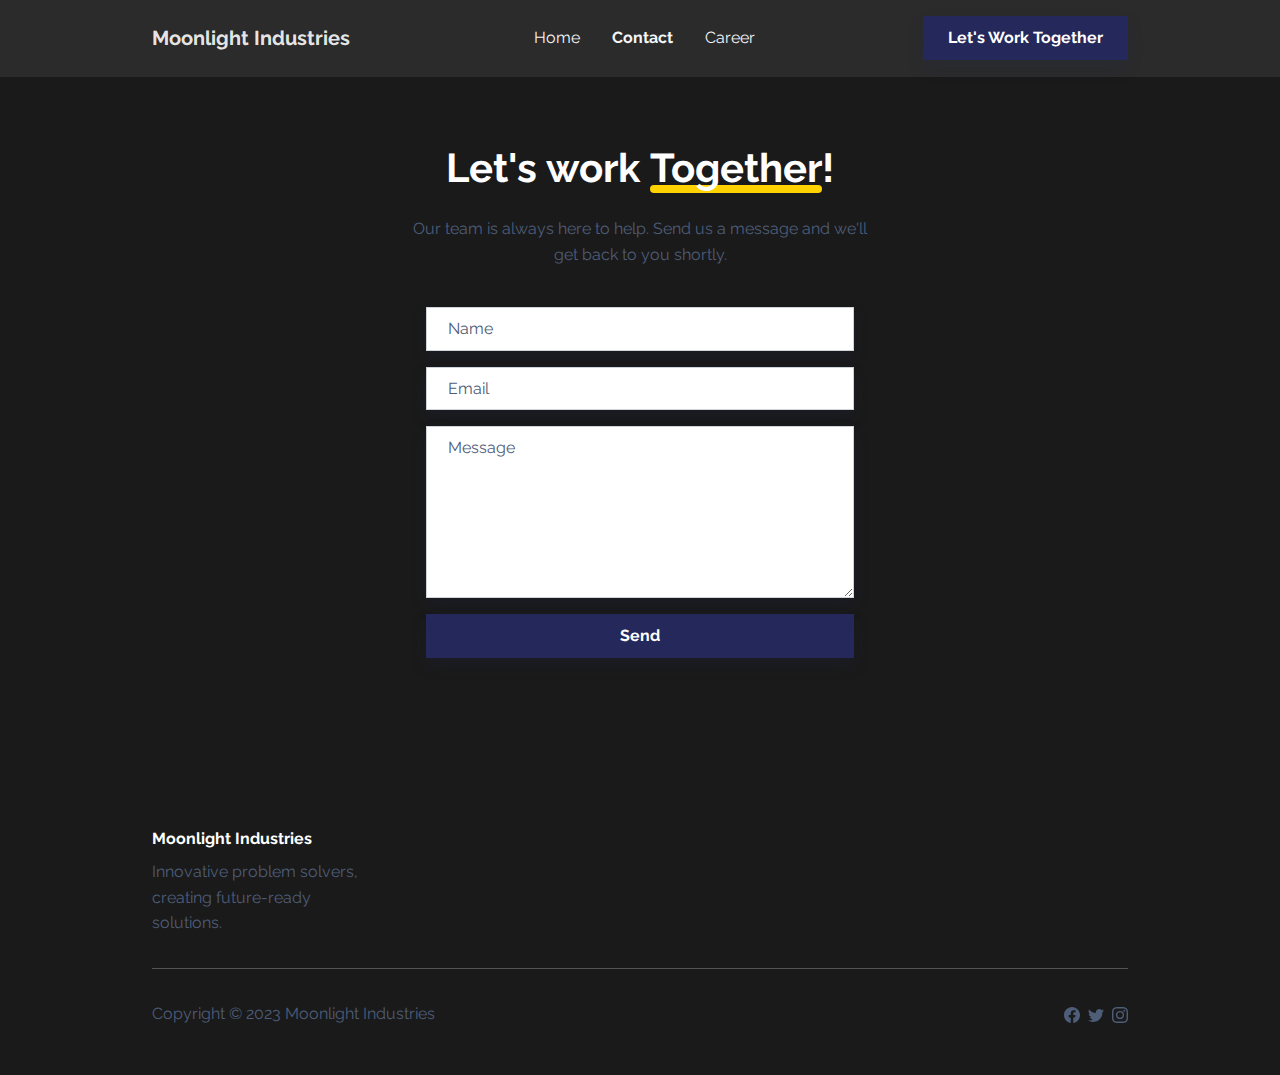
<file: contact.html>
<!DOCTYPE html><html lang="en"><head><meta charset="utf-8"><meta name="viewport" content="width=device-width, initial-scale=1.0, shrink-to-fit=no"><title>Contacts - Moonlight Industries</title><meta name="twitter:card" content="summary"><meta property="og:image" content="https://moonlightindustries.xyz/assets/img/logo_transparent.png"><meta name="twitter:description" content="Welcome to Moonlight Industries, a multi-disciplinary team of experts specializing in AI, ML, web design, graphic design, and marketing. Our cutting-edge solutions are tailored to meet your unique needs and are designed to help your business grow. Discover the power of innovation with Moonlight Industries – your one-stop-shop for all your digital needs."><meta property="og:type" content="website"><meta name="description" content="Welcome to Moonlight Industries, a multi-disciplinary team of experts specializing in AI, ML, web design, graphic design, and marketing. Our cutting-edge solutions are tailored to meet your unique needs and are designed to help your business grow. Discover the power of innovation with Moonlight Industries – your one-stop-shop for all your digital needs."><meta property="og:description" content="Welcome to Moonlight Industries, a multi-disciplinary team of experts specializing in AI, ML, web design, graphic design, and marketing. Our cutting-edge solutions are tailored to meet your unique needs and are designed to help your business grow. Discover the power of innovation with Moonlight Industries – your one-stop-shop for all your digital needs."><meta name="twitter:title" content="Moonlight Industries"><meta name="twitter:image" content="https://moonlightindustries.xyz/assets/img/logo_transparent.png"><link rel="icon" type="image/png" sizes="1200x1200" href="assets/img/logo_transparent.png"><link rel="icon" type="image/png" sizes="1200x1200" href="assets/img/logo_transparent.png"><link rel="icon" type="image/png" sizes="1200x1200" href="assets/img/logo_transparent.png"><link rel="icon" type="image/png" sizes="1200x1200" href="assets/img/logo_transparent.png"><link rel="icon" type="image/png" sizes="1200x1200" href="assets/img/logo_transparent.png"><link rel="stylesheet" href="assets/bootstrap/css/bootstrap.min.css"><link rel="stylesheet" href="assets/css/styles.min.css"></head><body style="background: #1a1a1a;color: rgb(255,255,255);"><nav class="navbar navbar-light navbar-expand-md fixed-top navbar-shrink py-3" id="mainNav" style="background: #2B2B2B;color: var(--bs-card-bg);"><div class="container"><a class="navbar-brand d-flex align-items-center" href="/"><span style="color: rgba(255,255,255,0.9);">Moonlight Industries</span></a><button data-bs-toggle="collapse" class="navbar-toggler" data-bs-target="#navcol-1"><span class="visually-hidden">Toggle navigation</span><span class="navbar-toggler-icon"></span></button><div class="collapse navbar-collapse" id="navcol-1"><ul class="navbar-nav mx-auto"><li class="nav-item"><a class="nav-link" href="index.html">Home</a></li><li class="nav-item"><a class="nav-link active" href="contact.html">Contact</a></li><li class="nav-item"><a class="nav-link" href="https://www.linkedin.com/company/moonlightindustriesai/">Career</a></li></ul><a class="btn btn-primary shadow" role="button" href="contact.html">Let's Work Together</a></div></div></nav><section class="py-5 mt-5"><div class="container py-5"><div class="row"><div class="col-md-8 col-xl-6 text-center mx-auto"><h2 class="display-6 fw-bold mb-4">Let's work&nbsp;<span class="underline">Together</span>!</h2><p class="text-muted">Our team is always here to help. Send us a message and we'll get back to you shortly.</p></div></div><div class="row d-flex justify-content-center"><div class="col-md-6"><div><form class="p-3 p-xl-4" data-bss-recipient="2f83787b0c7ae7813cb0a6820bb4e59b" data-bss-redirect-url="thankyou.html"><div class="mb-3"><input class="shadow form-control" type="text" id="name-1" name="name" placeholder="Name"></div><div class="mb-3"><input class="shadow form-control" type="email" id="email-1" name="email" placeholder="Email"></div><div class="mb-3"><textarea class="shadow form-control" id="message-1" name="message" rows="6" placeholder="Message"></textarea></div><div><button class="btn btn-primary shadow d-block w-100" type="submit">Send </button></div></form></div></div></div></div></section><footer><div class="container py-4 py-lg-5"><div class="row row-cols-2 row-cols-md-4"><div class="col-12 col-md-3"><div class="fw-bold d-flex align-items-center mb-2"><span>Moonlight Industries</span></div><p class="text-muted">Innovative problem solvers, creating future-ready solutions.</p></div></div><hr><div class="text-muted d-flex justify-content-between align-items-center pt-3"><p class="mb-0">Copyright © 2023 Moonlight Industries</p><ul class="list-inline mb-0"><li class="list-inline-item"><a href="https://facebook.com/MoonlightIndustriesAI"><svg xmlns="http://www.w3.org/2000/svg" width="1em" height="1em" fill="currentColor" viewBox="0 0 16 16" class="bi bi-facebook">
  <path d="M16 8.049c0-4.446-3.582-8.05-8-8.05C3.58 0-.002 3.603-.002 8.05c0 4.017 2.926 7.347 6.75 7.951v-5.625h-2.03V8.05H6.75V6.275c0-2.017 1.195-3.131 3.022-3.131.876 0 1.791.157 1.791.157v1.98h-1.009c-.993 0-1.303.621-1.303 1.258v1.51h2.218l-.354 2.326H9.25V16c3.824-.604 6.75-3.934 6.75-7.951z"></path>
</svg></a></li><li class="list-inline-item"><a href="https://twitter.com/MoonlightIndsAI"><svg xmlns="http://www.w3.org/2000/svg" width="1em" height="1em" fill="currentColor" viewBox="0 0 16 16" class="bi bi-twitter">
  <path d="M5.026 15c6.038 0 9.341-5.003 9.341-9.334 0-.14 0-.282-.006-.422A6.685 6.685 0 0 0 16 3.542a6.658 6.658 0 0 1-1.889.518 3.301 3.301 0 0 0 1.447-1.817 6.533 6.533 0 0 1-2.087.793A3.286 3.286 0 0 0 7.875 6.03a9.325 9.325 0 0 1-6.767-3.429 3.289 3.289 0 0 0 1.018 4.382A3.323 3.323 0 0 1 .64 6.575v.045a3.288 3.288 0 0 0 2.632 3.218 3.203 3.203 0 0 1-.865.115 3.23 3.23 0 0 1-.614-.057 3.283 3.283 0 0 0 3.067 2.277A6.588 6.588 0 0 1 .78 13.58a6.32 6.32 0 0 1-.78-.045A9.344 9.344 0 0 0 5.026 15z"></path>
</svg></a></li><li class="list-inline-item"><a href="https://www.instagram.com/moonlightindustries.ai/"><svg xmlns="http://www.w3.org/2000/svg" width="1em" height="1em" fill="currentColor" viewBox="0 0 16 16" class="bi bi-instagram">
  <path d="M8 0C5.829 0 5.556.01 4.703.048 3.85.088 3.269.222 2.76.42a3.917 3.917 0 0 0-1.417.923A3.927 3.927 0 0 0 .42 2.76C.222 3.268.087 3.85.048 4.7.01 5.555 0 5.827 0 8.001c0 2.172.01 2.444.048 3.297.04.852.174 1.433.372 1.942.205.526.478.972.923 1.417.444.445.89.719 1.416.923.51.198 1.09.333 1.942.372C5.555 15.99 5.827 16 8 16s2.444-.01 3.298-.048c.851-.04 1.434-.174 1.943-.372a3.916 3.916 0 0 0 1.416-.923c.445-.445.718-.891.923-1.417.197-.509.332-1.09.372-1.942C15.99 10.445 16 10.173 16 8s-.01-2.445-.048-3.299c-.04-.851-.175-1.433-.372-1.941a3.926 3.926 0 0 0-.923-1.417A3.911 3.911 0 0 0 13.24.42c-.51-.198-1.092-.333-1.943-.372C10.443.01 10.172 0 7.998 0h.003zm-.717 1.442h.718c2.136 0 2.389.007 3.232.046.78.035 1.204.166 1.486.275.373.145.64.319.92.599.28.28.453.546.598.92.11.281.24.705.275 1.485.039.843.047 1.096.047 3.231s-.008 2.389-.047 3.232c-.035.78-.166 1.203-.275 1.485a2.47 2.47 0 0 1-.599.919c-.28.28-.546.453-.92.598-.28.11-.704.24-1.485.276-.843.038-1.096.047-3.232.047s-2.39-.009-3.233-.047c-.78-.036-1.203-.166-1.485-.276a2.478 2.478 0 0 1-.92-.598 2.48 2.48 0 0 1-.6-.92c-.109-.281-.24-.705-.275-1.485-.038-.843-.046-1.096-.046-3.233 0-2.136.008-2.388.046-3.231.036-.78.166-1.204.276-1.486.145-.373.319-.64.599-.92.28-.28.546-.453.92-.598.282-.11.705-.24 1.485-.276.738-.034 1.024-.044 2.515-.045v.002zm4.988 1.328a.96.96 0 1 0 0 1.92.96.96 0 0 0 0-1.92zm-4.27 1.122a4.109 4.109 0 1 0 0 8.217 4.109 4.109 0 0 0 0-8.217zm0 1.441a2.667 2.667 0 1 1 0 5.334 2.667 2.667 0 0 1 0-5.334z"></path>
</svg></a></li></ul></div></div></footer><script src="https://cdn.jsdelivr.net/npm/bootstrap@5.2.3/dist/js/bootstrap.bundle.min.js"></script><script src="assets/js/script.min.js"></script><script src="assets/js/smart-forms.min.min.js"></script></body></html>
</file>
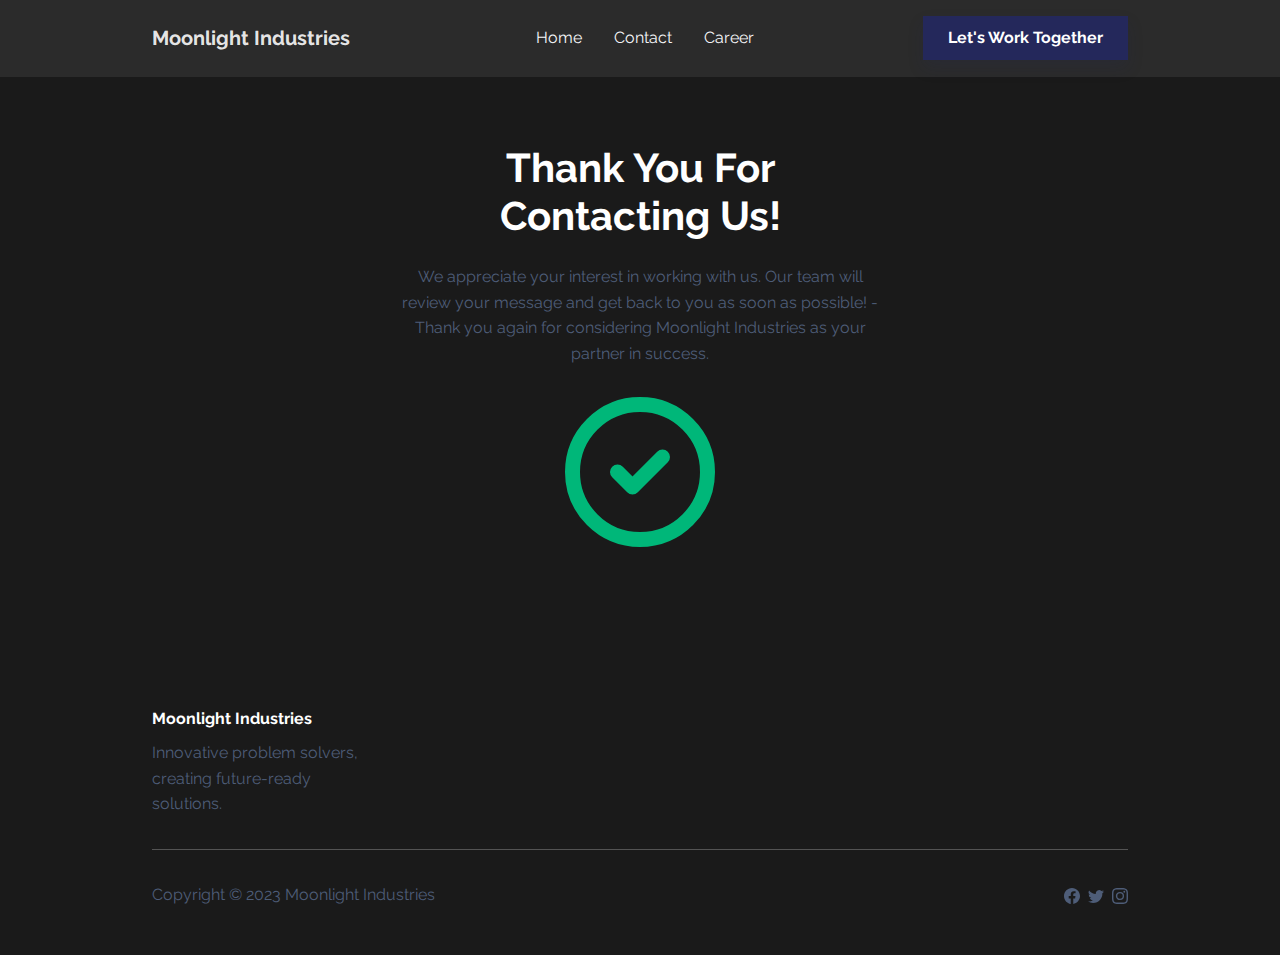
<file: thankyou.html>
<!DOCTYPE html><html lang="en"><head><meta charset="utf-8"><meta name="viewport" content="width=device-width, initial-scale=1.0, shrink-to-fit=no"><title>Contacts - Moonlight Industries</title><meta name="twitter:card" content="summary"><meta property="og:image" content="https://moonlightindustries.xyz/assets/img/logo_transparent.png"><meta name="twitter:description" content="Welcome to Moonlight Industries, a multi-disciplinary team of experts specializing in AI, ML, web design, graphic design, and marketing. Our cutting-edge solutions are tailored to meet your unique needs and are designed to help your business grow. Discover the power of innovation with Moonlight Industries – your one-stop-shop for all your digital needs."><meta property="og:type" content="website"><meta name="description" content="Welcome to Moonlight Industries, a multi-disciplinary team of experts specializing in AI, ML, web design, graphic design, and marketing. Our cutting-edge solutions are tailored to meet your unique needs and are designed to help your business grow. Discover the power of innovation with Moonlight Industries – your one-stop-shop for all your digital needs."><meta property="og:description" content="Welcome to Moonlight Industries, a multi-disciplinary team of experts specializing in AI, ML, web design, graphic design, and marketing. Our cutting-edge solutions are tailored to meet your unique needs and are designed to help your business grow. Discover the power of innovation with Moonlight Industries – your one-stop-shop for all your digital needs."><meta name="twitter:title" content="Moonlight Industries"><meta name="twitter:image" content="https://moonlightindustries.xyz/assets/img/logo_transparent.png"><link rel="icon" type="image/png" sizes="1200x1200" href="assets/img/logo_transparent.png"><link rel="icon" type="image/png" sizes="1200x1200" href="assets/img/logo_transparent.png"><link rel="icon" type="image/png" sizes="1200x1200" href="assets/img/logo_transparent.png"><link rel="icon" type="image/png" sizes="1200x1200" href="assets/img/logo_transparent.png"><link rel="icon" type="image/png" sizes="1200x1200" href="assets/img/logo_transparent.png"><link rel="stylesheet" href="assets/bootstrap/css/bootstrap.min.css"><link rel="stylesheet" href="assets/css/styles.min.css"></head><body style="background: #1a1a1a;color: rgb(255,255,255);"><nav class="navbar navbar-light navbar-expand-md fixed-top navbar-shrink py-3" id="mainNav" style="background: #2B2B2B;color: var(--bs-card-bg);"><div class="container"><a class="navbar-brand d-flex align-items-center" href="/"><span style="color: rgba(255,255,255,0.9);">Moonlight Industries</span></a><button data-bs-toggle="collapse" class="navbar-toggler" data-bs-target="#navcol-1"><span class="visually-hidden">Toggle navigation</span><span class="navbar-toggler-icon"></span></button><div class="collapse navbar-collapse" id="navcol-1"><ul class="navbar-nav mx-auto"><li class="nav-item"><a class="nav-link" href="index.html">Home</a></li><li class="nav-item"><a class="nav-link" href="contact.html">Contact</a></li><li class="nav-item"><a class="nav-link" href="https://www.linkedin.com/company/moonlightindustriesai/">Career</a></li></ul><a class="btn btn-primary shadow" role="button" href="contact.html">Let's Work Together</a></div></div></nav><section class="py-5 mt-5"><div class="container py-5"><div class="row"><div class="col-md-8 col-xl-6 text-center mx-auto"><h2 class="display-6 fw-bold mb-4">Thank You For Contacting Us!</h2><p class="text-muted">We appreciate your interest in working with us. Our team will review your message and get back to you as soon as possible! - Thank you again for considering Moonlight Industries as your partner in success.</p></div></div><div class="row d-flex justify-content-center"><div class="col-md-6"><div class="d-lg-flex justify-content-lg-center"><svg xmlns="http://www.w3.org/2000/svg" width="1em" height="1em" viewBox="0 0 24 24" stroke-width="2" stroke="currentColor" fill="none" stroke-linecap="round" stroke-linejoin="round" class="icon icon-tabler icon-tabler-circle-check text-center d-lg-flex m-auto justify-content-lg-center align-items-lg-center" style="font-size: 180px;text-align: center;color: var(--bs-green);">
  <path stroke="none" d="M0 0h24v24H0z" fill="none"></path>
  <circle cx="12" cy="12" r="9"></circle>
  <path d="M9 12l2 2l4 -4"></path>
</svg></div></div></div></div></section><footer><div class="container py-4 py-lg-5"><div class="row row-cols-2 row-cols-md-4"><div class="col-12 col-md-3"><div class="fw-bold d-flex align-items-center mb-2"><span>Moonlight Industries</span></div><p class="text-muted">Innovative problem solvers, creating future-ready solutions.</p></div></div><hr><div class="text-muted d-flex justify-content-between align-items-center pt-3"><p class="mb-0">Copyright © 2023 Moonlight Industries</p><ul class="list-inline mb-0"><li class="list-inline-item"><a href="https://facebook.com/MoonlightIndustriesAI"><svg xmlns="http://www.w3.org/2000/svg" width="1em" height="1em" fill="currentColor" viewBox="0 0 16 16" class="bi bi-facebook">
  <path d="M16 8.049c0-4.446-3.582-8.05-8-8.05C3.58 0-.002 3.603-.002 8.05c0 4.017 2.926 7.347 6.75 7.951v-5.625h-2.03V8.05H6.75V6.275c0-2.017 1.195-3.131 3.022-3.131.876 0 1.791.157 1.791.157v1.98h-1.009c-.993 0-1.303.621-1.303 1.258v1.51h2.218l-.354 2.326H9.25V16c3.824-.604 6.75-3.934 6.75-7.951z"></path>
</svg></a></li><li class="list-inline-item"><a href="https://twitter.com/MoonlightIndsAI"><svg xmlns="http://www.w3.org/2000/svg" width="1em" height="1em" fill="currentColor" viewBox="0 0 16 16" class="bi bi-twitter">
  <path d="M5.026 15c6.038 0 9.341-5.003 9.341-9.334 0-.14 0-.282-.006-.422A6.685 6.685 0 0 0 16 3.542a6.658 6.658 0 0 1-1.889.518 3.301 3.301 0 0 0 1.447-1.817 6.533 6.533 0 0 1-2.087.793A3.286 3.286 0 0 0 7.875 6.03a9.325 9.325 0 0 1-6.767-3.429 3.289 3.289 0 0 0 1.018 4.382A3.323 3.323 0 0 1 .64 6.575v.045a3.288 3.288 0 0 0 2.632 3.218 3.203 3.203 0 0 1-.865.115 3.23 3.23 0 0 1-.614-.057 3.283 3.283 0 0 0 3.067 2.277A6.588 6.588 0 0 1 .78 13.58a6.32 6.32 0 0 1-.78-.045A9.344 9.344 0 0 0 5.026 15z"></path>
</svg></a></li><li class="list-inline-item"><a href="https://www.instagram.com/moonlightindustries.ai/"><svg xmlns="http://www.w3.org/2000/svg" width="1em" height="1em" fill="currentColor" viewBox="0 0 16 16" class="bi bi-instagram">
  <path d="M8 0C5.829 0 5.556.01 4.703.048 3.85.088 3.269.222 2.76.42a3.917 3.917 0 0 0-1.417.923A3.927 3.927 0 0 0 .42 2.76C.222 3.268.087 3.85.048 4.7.01 5.555 0 5.827 0 8.001c0 2.172.01 2.444.048 3.297.04.852.174 1.433.372 1.942.205.526.478.972.923 1.417.444.445.89.719 1.416.923.51.198 1.09.333 1.942.372C5.555 15.99 5.827 16 8 16s2.444-.01 3.298-.048c.851-.04 1.434-.174 1.943-.372a3.916 3.916 0 0 0 1.416-.923c.445-.445.718-.891.923-1.417.197-.509.332-1.09.372-1.942C15.99 10.445 16 10.173 16 8s-.01-2.445-.048-3.299c-.04-.851-.175-1.433-.372-1.941a3.926 3.926 0 0 0-.923-1.417A3.911 3.911 0 0 0 13.24.42c-.51-.198-1.092-.333-1.943-.372C10.443.01 10.172 0 7.998 0h.003zm-.717 1.442h.718c2.136 0 2.389.007 3.232.046.78.035 1.204.166 1.486.275.373.145.64.319.92.599.28.28.453.546.598.92.11.281.24.705.275 1.485.039.843.047 1.096.047 3.231s-.008 2.389-.047 3.232c-.035.78-.166 1.203-.275 1.485a2.47 2.47 0 0 1-.599.919c-.28.28-.546.453-.92.598-.28.11-.704.24-1.485.276-.843.038-1.096.047-3.232.047s-2.39-.009-3.233-.047c-.78-.036-1.203-.166-1.485-.276a2.478 2.478 0 0 1-.92-.598 2.48 2.48 0 0 1-.6-.92c-.109-.281-.24-.705-.275-1.485-.038-.843-.046-1.096-.046-3.233 0-2.136.008-2.388.046-3.231.036-.78.166-1.204.276-1.486.145-.373.319-.64.599-.92.28-.28.546-.453.92-.598.282-.11.705-.24 1.485-.276.738-.034 1.024-.044 2.515-.045v.002zm4.988 1.328a.96.96 0 1 0 0 1.92.96.96 0 0 0 0-1.92zm-4.27 1.122a4.109 4.109 0 1 0 0 8.217 4.109 4.109 0 0 0 0-8.217zm0 1.441a2.667 2.667 0 1 1 0 5.334 2.667 2.667 0 0 1 0-5.334z"></path>
</svg></a></li></ul></div></div></footer><script src="https://cdn.jsdelivr.net/npm/bootstrap@5.2.3/dist/js/bootstrap.bundle.min.js"></script><script src="assets/js/script.min.js"></script></body></html>
</file>
<file: assets/css/styles.min.css>
@font-face{font-family:Raleway;src:url(../../assets/fonts/1Ptsg8zYS_SKggPNyCg4QIFqL_KWxWMT.woff2) format('woff2');font-weight:300;font-style:italic;font-display:swap;unicode-range:U+0460-052F,U+1C80-1C88,U+20B4,U+2DE0-2DFF,U+A640-A69F,U+FE2E-FE2F}@font-face{font-family:Raleway;src:url(../../assets/fonts/1Ptsg8zYS_SKggPNyCg4SYFqL_KWxWMT.woff2) format('woff2');font-weight:300;font-style:italic;font-display:swap;unicode-range:U+0301,U+0400-045F,U+0490-0491,U+04B0-04B1,U+2116}@font-face{font-family:Raleway;src:url(../../assets/fonts/1Ptsg8zYS_SKggPNyCg4QoFqL_KWxWMT.woff2) format('woff2');font-weight:300;font-style:italic;font-display:swap;unicode-range:U+0102-0103,U+0110-0111,U+0128-0129,U+0168-0169,U+01A0-01A1,U+01AF-01B0,U+1EA0-1EF9,U+20AB}@font-face{font-family:Raleway;src:url(../../assets/fonts/1Ptsg8zYS_SKggPNyCg4Q4FqL_KWxWMT.woff2) format('woff2');font-weight:300;font-style:italic;font-display:swap;unicode-range:U+0100-024F,U+0259,U+1E00-1EFF,U+2020,U+20A0-20AB,U+20AD-20CF,U+2113,U+2C60-2C7F,U+A720-A7FF}@font-face{font-family:Raleway;src:url(../../assets/fonts/1Ptsg8zYS_SKggPNyCg4TYFqL_KWxQ.woff2) format('woff2');font-weight:300;font-style:italic;font-display:swap;unicode-range:U+0000-00FF,U+0131,U+0152-0153,U+02BB-02BC,U+02C6,U+02DA,U+02DC,U+2000-206F,U+2074,U+20AC,U+2122,U+2191,U+2193,U+2212,U+2215,U+FEFF,U+FFFD}@font-face{font-family:Raleway;src:url(../../assets/fonts/1Ptsg8zYS_SKggPNyCg4QIFqL_KWxWMT.woff2) format('woff2');font-weight:400;font-style:italic;font-display:swap;unicode-range:U+0460-052F,U+1C80-1C88,U+20B4,U+2DE0-2DFF,U+A640-A69F,U+FE2E-FE2F}@font-face{font-family:Raleway;src:url(../../assets/fonts/1Ptsg8zYS_SKggPNyCg4SYFqL_KWxWMT.woff2) format('woff2');font-weight:400;font-style:italic;font-display:swap;unicode-range:U+0301,U+0400-045F,U+0490-0491,U+04B0-04B1,U+2116}@font-face{font-family:Raleway;src:url(../../assets/fonts/1Ptsg8zYS_SKggPNyCg4QoFqL_KWxWMT.woff2) format('woff2');font-weight:400;font-style:italic;font-display:swap;unicode-range:U+0102-0103,U+0110-0111,U+0128-0129,U+0168-0169,U+01A0-01A1,U+01AF-01B0,U+1EA0-1EF9,U+20AB}@font-face{font-family:Raleway;src:url(../../assets/fonts/1Ptsg8zYS_SKggPNyCg4Q4FqL_KWxWMT.woff2) format('woff2');font-weight:400;font-style:italic;font-display:swap;unicode-range:U+0100-024F,U+0259,U+1E00-1EFF,U+2020,U+20A0-20AB,U+20AD-20CF,U+2113,U+2C60-2C7F,U+A720-A7FF}@font-face{font-family:Raleway;src:url(../../assets/fonts/1Ptsg8zYS_SKggPNyCg4TYFqL_KWxQ.woff2) format('woff2');font-weight:400;font-style:italic;font-display:swap;unicode-range:U+0000-00FF,U+0131,U+0152-0153,U+02BB-02BC,U+02C6,U+02DA,U+02DC,U+2000-206F,U+2074,U+20AC,U+2122,U+2191,U+2193,U+2212,U+2215,U+FEFF,U+FFFD}@font-face{font-family:Raleway;src:url(../../assets/fonts/1Ptsg8zYS_SKggPNyCg4QIFqL_KWxWMT.woff2) format('woff2');font-weight:600;font-style:italic;font-display:swap;unicode-range:U+0460-052F,U+1C80-1C88,U+20B4,U+2DE0-2DFF,U+A640-A69F,U+FE2E-FE2F}@font-face{font-family:Raleway;src:url(../../assets/fonts/1Ptsg8zYS_SKggPNyCg4SYFqL_KWxWMT.woff2) format('woff2');font-weight:600;font-style:italic;font-display:swap;unicode-range:U+0301,U+0400-045F,U+0490-0491,U+04B0-04B1,U+2116}@font-face{font-family:Raleway;src:url(../../assets/fonts/1Ptsg8zYS_SKggPNyCg4QoFqL_KWxWMT.woff2) format('woff2');font-weight:600;font-style:italic;font-display:swap;unicode-range:U+0102-0103,U+0110-0111,U+0128-0129,U+0168-0169,U+01A0-01A1,U+01AF-01B0,U+1EA0-1EF9,U+20AB}@font-face{font-family:Raleway;src:url(../../assets/fonts/1Ptsg8zYS_SKggPNyCg4Q4FqL_KWxWMT.woff2) format('woff2');font-weight:600;font-style:italic;font-display:swap;unicode-range:U+0100-024F,U+0259,U+1E00-1EFF,U+2020,U+20A0-20AB,U+20AD-20CF,U+2113,U+2C60-2C7F,U+A720-A7FF}@font-face{font-family:Raleway;src:url(../../assets/fonts/1Ptsg8zYS_SKggPNyCg4TYFqL_KWxQ.woff2) format('woff2');font-weight:600;font-style:italic;font-display:swap;unicode-range:U+0000-00FF,U+0131,U+0152-0153,U+02BB-02BC,U+02C6,U+02DA,U+02DC,U+2000-206F,U+2074,U+20AC,U+2122,U+2191,U+2193,U+2212,U+2215,U+FEFF,U+FFFD}@font-face{font-family:Raleway;src:url(../../assets/fonts/1Ptsg8zYS_SKggPNyCg4QIFqL_KWxWMT.woff2) format('woff2');font-weight:700;font-style:italic;font-display:swap;unicode-range:U+0460-052F,U+1C80-1C88,U+20B4,U+2DE0-2DFF,U+A640-A69F,U+FE2E-FE2F}@font-face{font-family:Raleway;src:url(../../assets/fonts/1Ptsg8zYS_SKggPNyCg4SYFqL_KWxWMT.woff2) format('woff2');font-weight:700;font-style:italic;font-display:swap;unicode-range:U+0301,U+0400-045F,U+0490-0491,U+04B0-04B1,U+2116}@font-face{font-family:Raleway;src:url(../../assets/fonts/1Ptsg8zYS_SKggPNyCg4QoFqL_KWxWMT.woff2) format('woff2');font-weight:700;font-style:italic;font-display:swap;unicode-range:U+0102-0103,U+0110-0111,U+0128-0129,U+0168-0169,U+01A0-01A1,U+01AF-01B0,U+1EA0-1EF9,U+20AB}@font-face{font-family:Raleway;src:url(../../assets/fonts/1Ptsg8zYS_SKggPNyCg4Q4FqL_KWxWMT.woff2) format('woff2');font-weight:700;font-style:italic;font-display:swap;unicode-range:U+0100-024F,U+0259,U+1E00-1EFF,U+2020,U+20A0-20AB,U+20AD-20CF,U+2113,U+2C60-2C7F,U+A720-A7FF}@font-face{font-family:Raleway;src:url(../../assets/fonts/1Ptsg8zYS_SKggPNyCg4TYFqL_KWxQ.woff2) format('woff2');font-weight:700;font-style:italic;font-display:swap;unicode-range:U+0000-00FF,U+0131,U+0152-0153,U+02BB-02BC,U+02C6,U+02DA,U+02DC,U+2000-206F,U+2074,U+20AC,U+2122,U+2191,U+2193,U+2212,U+2215,U+FEFF,U+FFFD}@font-face{font-family:Raleway;src:url(../../assets/fonts/1Ptsg8zYS_SKggPNyCg4QIFqL_KWxWMT.woff2) format('woff2');font-weight:800;font-style:italic;font-display:swap;unicode-range:U+0460-052F,U+1C80-1C88,U+20B4,U+2DE0-2DFF,U+A640-A69F,U+FE2E-FE2F}@font-face{font-family:Raleway;src:url(../../assets/fonts/1Ptsg8zYS_SKggPNyCg4SYFqL_KWxWMT.woff2) format('woff2');font-weight:800;font-style:italic;font-display:swap;unicode-range:U+0301,U+0400-045F,U+0490-0491,U+04B0-04B1,U+2116}@font-face{font-family:Raleway;src:url(../../assets/fonts/1Ptsg8zYS_SKggPNyCg4QoFqL_KWxWMT.woff2) format('woff2');font-weight:800;font-style:italic;font-display:swap;unicode-range:U+0102-0103,U+0110-0111,U+0128-0129,U+0168-0169,U+01A0-01A1,U+01AF-01B0,U+1EA0-1EF9,U+20AB}@font-face{font-family:Raleway;src:url(../../assets/fonts/1Ptsg8zYS_SKggPNyCg4Q4FqL_KWxWMT.woff2) format('woff2');font-weight:800;font-style:italic;font-display:swap;unicode-range:U+0100-024F,U+0259,U+1E00-1EFF,U+2020,U+20A0-20AB,U+20AD-20CF,U+2113,U+2C60-2C7F,U+A720-A7FF}@font-face{font-family:Raleway;src:url(../../assets/fonts/1Ptsg8zYS_SKggPNyCg4TYFqL_KWxQ.woff2) format('woff2');font-weight:800;font-style:italic;font-display:swap;unicode-range:U+0000-00FF,U+0131,U+0152-0153,U+02BB-02BC,U+02C6,U+02DA,U+02DC,U+2000-206F,U+2074,U+20AC,U+2122,U+2191,U+2193,U+2212,U+2215,U+FEFF,U+FFFD}@font-face{font-family:Raleway;src:url(../../assets/fonts/1Ptug8zYS_SKggPNyCAIT4ttDfCmxA.woff2) format('woff2');font-weight:300;font-style:normal;font-display:swap;unicode-range:U+0460-052F,U+1C80-1C88,U+20B4,U+2DE0-2DFF,U+A640-A69F,U+FE2E-FE2F}@font-face{font-family:Raleway;src:url(../../assets/fonts/1Ptug8zYS_SKggPNyCkIT4ttDfCmxA.woff2) format('woff2');font-weight:300;font-style:normal;font-display:swap;unicode-range:U+0301,U+0400-045F,U+0490-0491,U+04B0-04B1,U+2116}@font-face{font-family:Raleway;src:url(../../assets/fonts/1Ptug8zYS_SKggPNyCIIT4ttDfCmxA.woff2) format('woff2');font-weight:300;font-style:normal;font-display:swap;unicode-range:U+0102-0103,U+0110-0111,U+0128-0129,U+0168-0169,U+01A0-01A1,U+01AF-01B0,U+1EA0-1EF9,U+20AB}@font-face{font-family:Raleway;src:url(../../assets/fonts/1Ptug8zYS_SKggPNyCMIT4ttDfCmxA.woff2) format('woff2');font-weight:300;font-style:normal;font-display:swap;unicode-range:U+0100-024F,U+0259,U+1E00-1EFF,U+2020,U+20A0-20AB,U+20AD-20CF,U+2113,U+2C60-2C7F,U+A720-A7FF}@font-face{font-family:Raleway;src:url(../../assets/fonts/1Ptug8zYS_SKggPNyC0IT4ttDfA.woff2) format('woff2');font-weight:300;font-style:normal;font-display:swap;unicode-range:U+0000-00FF,U+0131,U+0152-0153,U+02BB-02BC,U+02C6,U+02DA,U+02DC,U+2000-206F,U+2074,U+20AC,U+2122,U+2191,U+2193,U+2212,U+2215,U+FEFF,U+FFFD}@font-face{font-family:Raleway;src:url(../../assets/fonts/1Ptug8zYS_SKggPNyCAIT4ttDfCmxA.woff2) format('woff2');font-weight:400;font-style:normal;font-display:swap;unicode-range:U+0460-052F,U+1C80-1C88,U+20B4,U+2DE0-2DFF,U+A640-A69F,U+FE2E-FE2F}@font-face{font-family:Raleway;src:url(../../assets/fonts/1Ptug8zYS_SKggPNyCkIT4ttDfCmxA.woff2) format('woff2');font-weight:400;font-style:normal;font-display:swap;unicode-range:U+0301,U+0400-045F,U+0490-0491,U+04B0-04B1,U+2116}@font-face{font-family:Raleway;src:url(../../assets/fonts/1Ptug8zYS_SKggPNyCIIT4ttDfCmxA.woff2) format('woff2');font-weight:400;font-style:normal;font-display:swap;unicode-range:U+0102-0103,U+0110-0111,U+0128-0129,U+0168-0169,U+01A0-01A1,U+01AF-01B0,U+1EA0-1EF9,U+20AB}@font-face{font-family:Raleway;src:url(../../assets/fonts/1Ptug8zYS_SKggPNyCMIT4ttDfCmxA.woff2) format('woff2');font-weight:400;font-style:normal;font-display:swap;unicode-range:U+0100-024F,U+0259,U+1E00-1EFF,U+2020,U+20A0-20AB,U+20AD-20CF,U+2113,U+2C60-2C7F,U+A720-A7FF}@font-face{font-family:Raleway;src:url(../../assets/fonts/1Ptug8zYS_SKggPNyC0IT4ttDfA.woff2) format('woff2');font-weight:400;font-style:normal;font-display:swap;unicode-range:U+0000-00FF,U+0131,U+0152-0153,U+02BB-02BC,U+02C6,U+02DA,U+02DC,U+2000-206F,U+2074,U+20AC,U+2122,U+2191,U+2193,U+2212,U+2215,U+FEFF,U+FFFD}@font-face{font-family:Raleway;src:url(../../assets/fonts/1Ptug8zYS_SKggPNyCAIT4ttDfCmxA.woff2) format('woff2');font-weight:600;font-style:normal;font-display:swap;unicode-range:U+0460-052F,U+1C80-1C88,U+20B4,U+2DE0-2DFF,U+A640-A69F,U+FE2E-FE2F}@font-face{font-family:Raleway;src:url(../../assets/fonts/1Ptug8zYS_SKggPNyCkIT4ttDfCmxA.woff2) format('woff2');font-weight:600;font-style:normal;font-display:swap;unicode-range:U+0301,U+0400-045F,U+0490-0491,U+04B0-04B1,U+2116}@font-face{font-family:Raleway;src:url(../../assets/fonts/1Ptug8zYS_SKggPNyCIIT4ttDfCmxA.woff2) format('woff2');font-weight:600;font-style:normal;font-display:swap;unicode-range:U+0102-0103,U+0110-0111,U+0128-0129,U+0168-0169,U+01A0-01A1,U+01AF-01B0,U+1EA0-1EF9,U+20AB}@font-face{font-family:Raleway;src:url(../../assets/fonts/1Ptug8zYS_SKggPNyCMIT4ttDfCmxA.woff2) format('woff2');font-weight:600;font-style:normal;font-display:swap;unicode-range:U+0100-024F,U+0259,U+1E00-1EFF,U+2020,U+20A0-20AB,U+20AD-20CF,U+2113,U+2C60-2C7F,U+A720-A7FF}@font-face{font-family:Raleway;src:url(../../assets/fonts/1Ptug8zYS_SKggPNyC0IT4ttDfA.woff2) format('woff2');font-weight:600;font-style:normal;font-display:swap;unicode-range:U+0000-00FF,U+0131,U+0152-0153,U+02BB-02BC,U+02C6,U+02DA,U+02DC,U+2000-206F,U+2074,U+20AC,U+2122,U+2191,U+2193,U+2212,U+2215,U+FEFF,U+FFFD}@font-face{font-family:Raleway;src:url(../../assets/fonts/1Ptug8zYS_SKggPNyCAIT4ttDfCmxA.woff2) format('woff2');font-weight:700;font-style:normal;font-display:swap;unicode-range:U+0460-052F,U+1C80-1C88,U+20B4,U+2DE0-2DFF,U+A640-A69F,U+FE2E-FE2F}@font-face{font-family:Raleway;src:url(../../assets/fonts/1Ptug8zYS_SKggPNyCkIT4ttDfCmxA.woff2) format('woff2');font-weight:700;font-style:normal;font-display:swap;unicode-range:U+0301,U+0400-045F,U+0490-0491,U+04B0-04B1,U+2116}@font-face{font-family:Raleway;src:url(../../assets/fonts/1Ptug8zYS_SKggPNyCIIT4ttDfCmxA.woff2) format('woff2');font-weight:700;font-style:normal;font-display:swap;unicode-range:U+0102-0103,U+0110-0111,U+0128-0129,U+0168-0169,U+01A0-01A1,U+01AF-01B0,U+1EA0-1EF9,U+20AB}@font-face{font-family:Raleway;src:url(../../assets/fonts/1Ptug8zYS_SKggPNyCMIT4ttDfCmxA.woff2) format('woff2');font-weight:700;font-style:normal;font-display:swap;unicode-range:U+0100-024F,U+0259,U+1E00-1EFF,U+2020,U+20A0-20AB,U+20AD-20CF,U+2113,U+2C60-2C7F,U+A720-A7FF}@font-face{font-family:Raleway;src:url(../../assets/fonts/1Ptug8zYS_SKggPNyC0IT4ttDfA.woff2) format('woff2');font-weight:700;font-style:normal;font-display:swap;unicode-range:U+0000-00FF,U+0131,U+0152-0153,U+02BB-02BC,U+02C6,U+02DA,U+02DC,U+2000-206F,U+2074,U+20AC,U+2122,U+2191,U+2193,U+2212,U+2215,U+FEFF,U+FFFD}@font-face{font-family:Raleway;src:url(../../assets/fonts/1Ptug8zYS_SKggPNyCAIT4ttDfCmxA.woff2) format('woff2');font-weight:800;font-style:normal;font-display:swap;unicode-range:U+0460-052F,U+1C80-1C88,U+20B4,U+2DE0-2DFF,U+A640-A69F,U+FE2E-FE2F}@font-face{font-family:Raleway;src:url(../../assets/fonts/1Ptug8zYS_SKggPNyCkIT4ttDfCmxA.woff2) format('woff2');font-weight:800;font-style:normal;font-display:swap;unicode-range:U+0301,U+0400-045F,U+0490-0491,U+04B0-04B1,U+2116}@font-face{font-family:Raleway;src:url(../../assets/fonts/1Ptug8zYS_SKggPNyCIIT4ttDfCmxA.woff2) format('woff2');font-weight:800;font-style:normal;font-display:swap;unicode-range:U+0102-0103,U+0110-0111,U+0128-0129,U+0168-0169,U+01A0-01A1,U+01AF-01B0,U+1EA0-1EF9,U+20AB}@font-face{font-family:Raleway;src:url(../../assets/fonts/1Ptug8zYS_SKggPNyCMIT4ttDfCmxA.woff2) format('woff2');font-weight:800;font-style:normal;font-display:swap;unicode-range:U+0100-024F,U+0259,U+1E00-1EFF,U+2020,U+20A0-20AB,U+20AD-20CF,U+2113,U+2C60-2C7F,U+A720-A7FF}@font-face{font-family:Raleway;src:url(../../assets/fonts/1Ptug8zYS_SKggPNyC0IT4ttDfA.woff2) format('woff2');font-weight:800;font-style:normal;font-display:swap;unicode-range:U+0000-00FF,U+0131,U+0152-0153,U+02BB-02BC,U+02C6,U+02DA,U+02DC,U+2000-206F,U+2074,U+20AC,U+2122,U+2191,U+2193,U+2212,U+2215,U+FEFF,U+FFFD}#mainNav .navbar-nav>li.nav-item>a.nav-link.active{color:var(--bs-light)}@media (min-width:992px){#mainNav .navbar-nav>li.nav-item>a.nav-link{color:var(--bs-gray-100)}}
</file>
